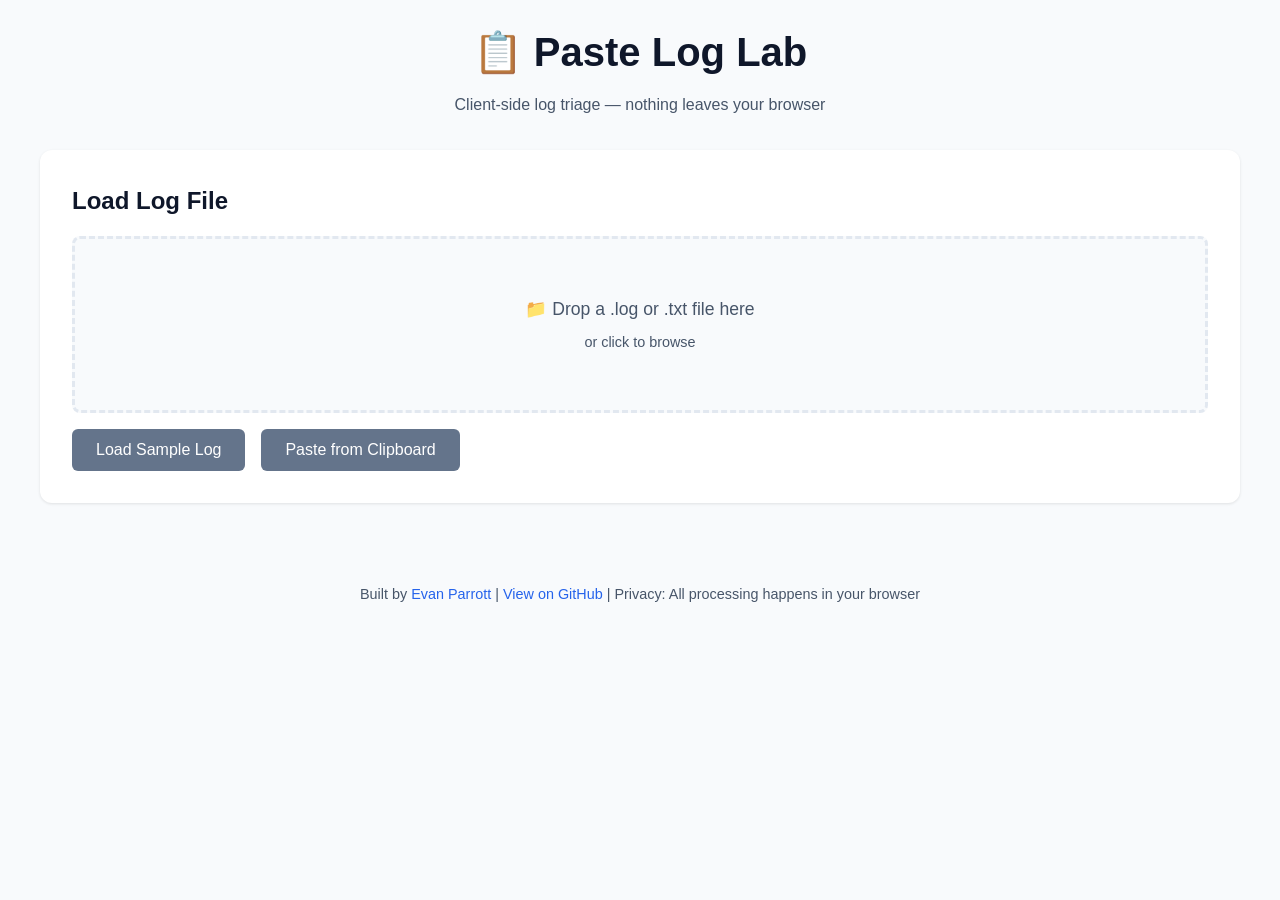
<file: index.html>
<!DOCTYPE html>
<html lang="en">
<head>
    <meta charset="UTF-8">
    <meta name="viewport" content="width=device-width, initial-scale=1.0">
    <meta name="description" content="Client-side log file analyzer - paste, drop, or upload logs for instant triage">
    <title>Paste Log Lab</title>
    <link rel="stylesheet" href="styles.css">
</head>
<body>
    <header>
        <h1>📋 Paste Log Lab</h1>
        <p class="subtitle">Client-side log triage — nothing leaves your browser</p>
    </header>

    <main>
        <section id="input-section" class="card">
            <h2>Load Log File</h2>
            
            <div id="drop-zone" class="drop-zone">
                <p>📁 Drop a .log or .txt file here</p>
                <p class="hint">or click to browse</p>
                <input type="file" id="file-input" accept=".log,.txt,text/plain" aria-label="Choose log file">
            </div>

            <div class="button-group">
                <button id="load-sample-btn" class="btn btn-secondary">Load Sample Log</button>
                <button id="paste-btn" class="btn btn-secondary">Paste from Clipboard</button>
            </div>

            <div id="paste-area-container" style="display: none;">
                <label for="paste-textarea">Or paste log content:</label>
                <textarea id="paste-textarea" rows="8" placeholder="Paste your log content here..." aria-label="Paste log content"></textarea>
                <button id="analyze-paste-btn" class="btn btn-primary">Analyze Pasted Content</button>
            </div>
        </section>

        <section id="status-section" style="display: none;">
            <div id="status-message" class="status-message"></div>
        </section>

        <section id="results-section" style="display: none;">
            <div class="card">
                <div class="results-header">
                    <h2>Analysis Results</h2>
                    <div class="button-group">
                        <button id="copy-filtered-btn" class="btn btn-small">Copy Filtered Lines</button>
                        <button id="copy-summary-btn" class="btn btn-small">Copy Summary as Markdown</button>
                        <button id="clear-btn" class="btn btn-small btn-secondary">Clear</button>
                    </div>
                </div>

                <div id="summary-container" class="summary-container">
                    <h3>Summary</h3>
                    <div id="summary-stats" class="summary-stats"></div>
                    <div id="level-histogram" class="histogram"></div>
                    <div id="error-codes-container" style="display: none;">
                        <h4>Error Codes</h4>
                        <div id="error-codes-list"></div>
                    </div>
                    <div id="time-histogram-container" style="display: none;">
                        <h4>Timeline</h4>
                        <div id="time-histogram"></div>
                    </div>
                </div>

                <div class="filters-container">
                    <h3>Filters</h3>
                    <div class="filter-row">
                        <label for="search-input">Search:</label>
                        <input type="text" id="search-input" placeholder="Filter by text..." aria-label="Search filter">
                    </div>
                    <div class="filter-row">
                        <label>Log Levels:</label>
                        <div id="level-filters" class="chip-container"></div>
                    </div>
                    <div class="filter-row" id="logger-filter-row" style="display: none;">
                        <label>Loggers:</label>
                        <div id="logger-filters" class="chip-container"></div>
                    </div>
                </div>

                <div id="log-lines-container">
                    <h3>Log Lines <span id="line-count"></span></h3>
                    <div id="log-lines" class="log-lines"></div>
                </div>
            </div>
        </section>
    </main>

    <footer>
        <p>Built by <a href="https://github.com/evan-thedev" target="_blank" rel="noopener">Evan Parrott</a> | 
        <a href="https://github.com/evan-thedev/paste-log-lab" target="_blank" rel="noopener">View on GitHub</a> | 
        Privacy: All processing happens in your browser</p>
    </footer>

    <script src="app.js"></script>
</body>
</html>
</file>
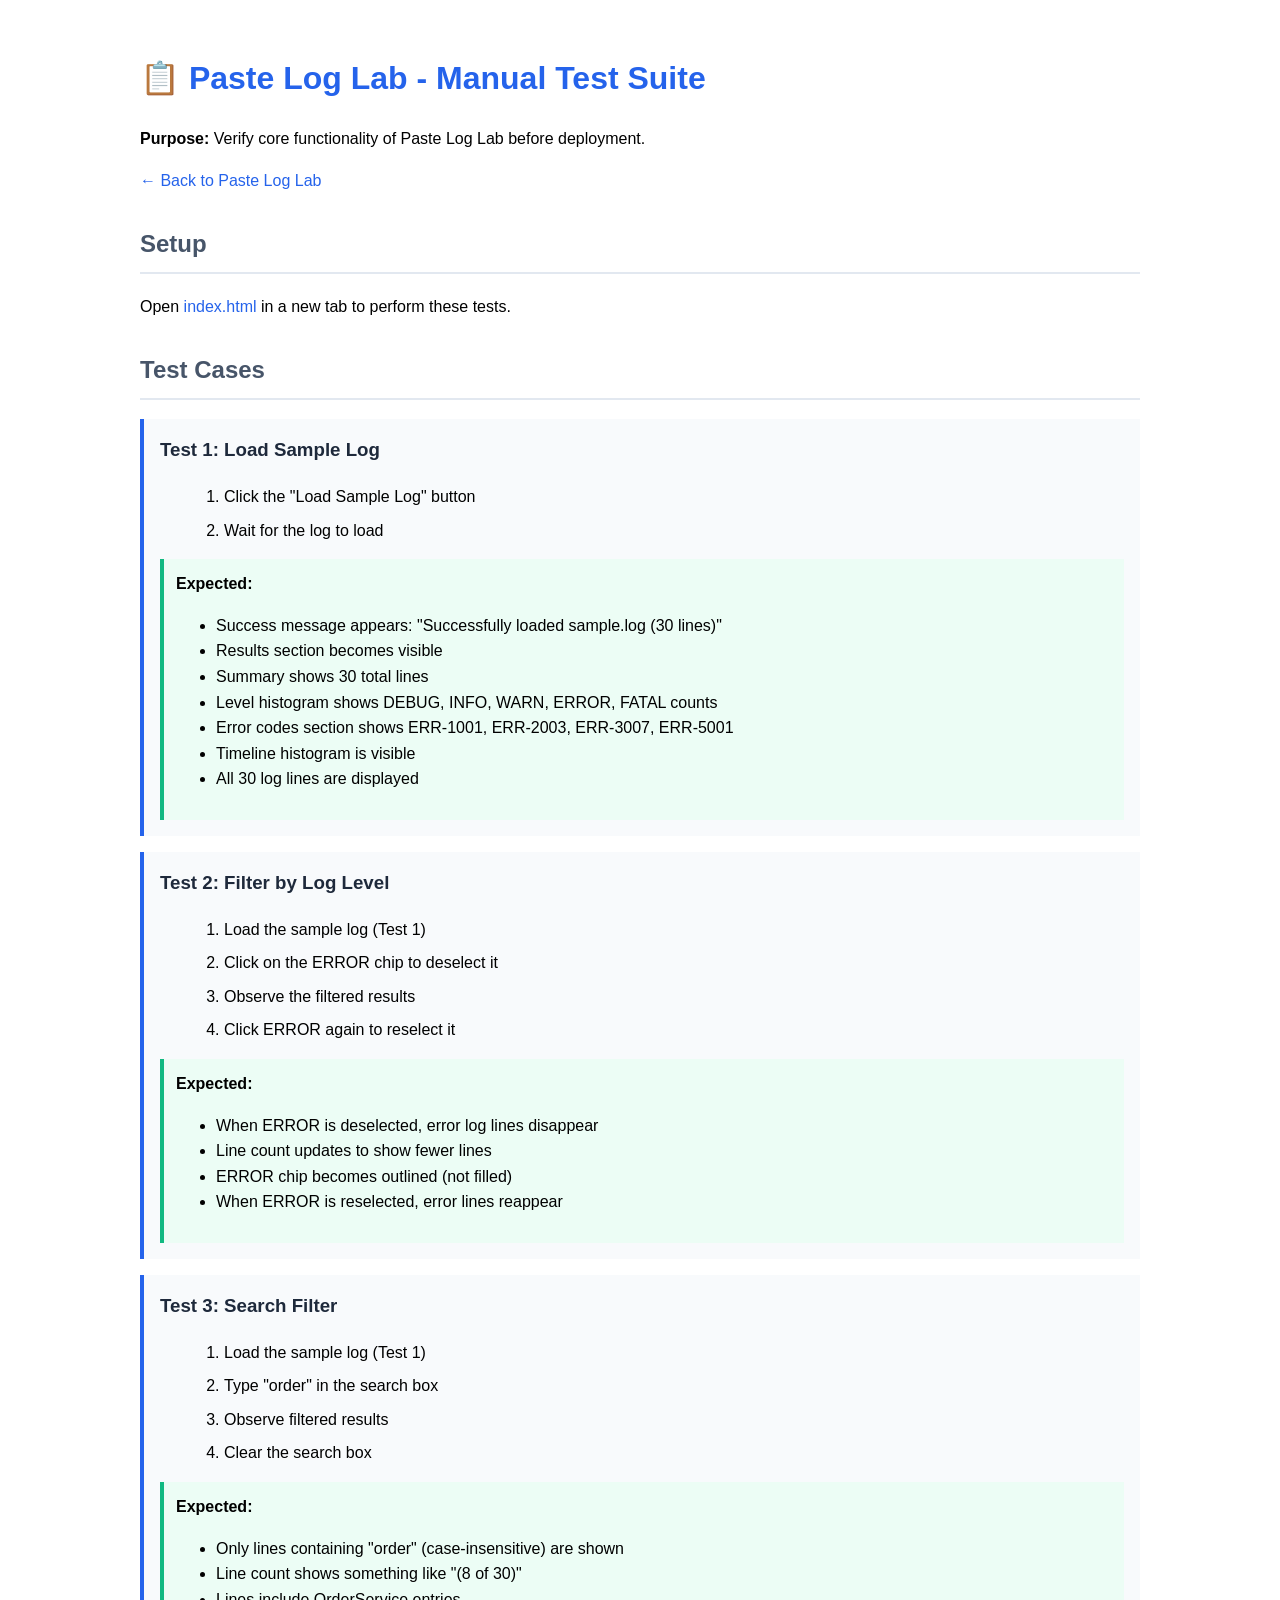
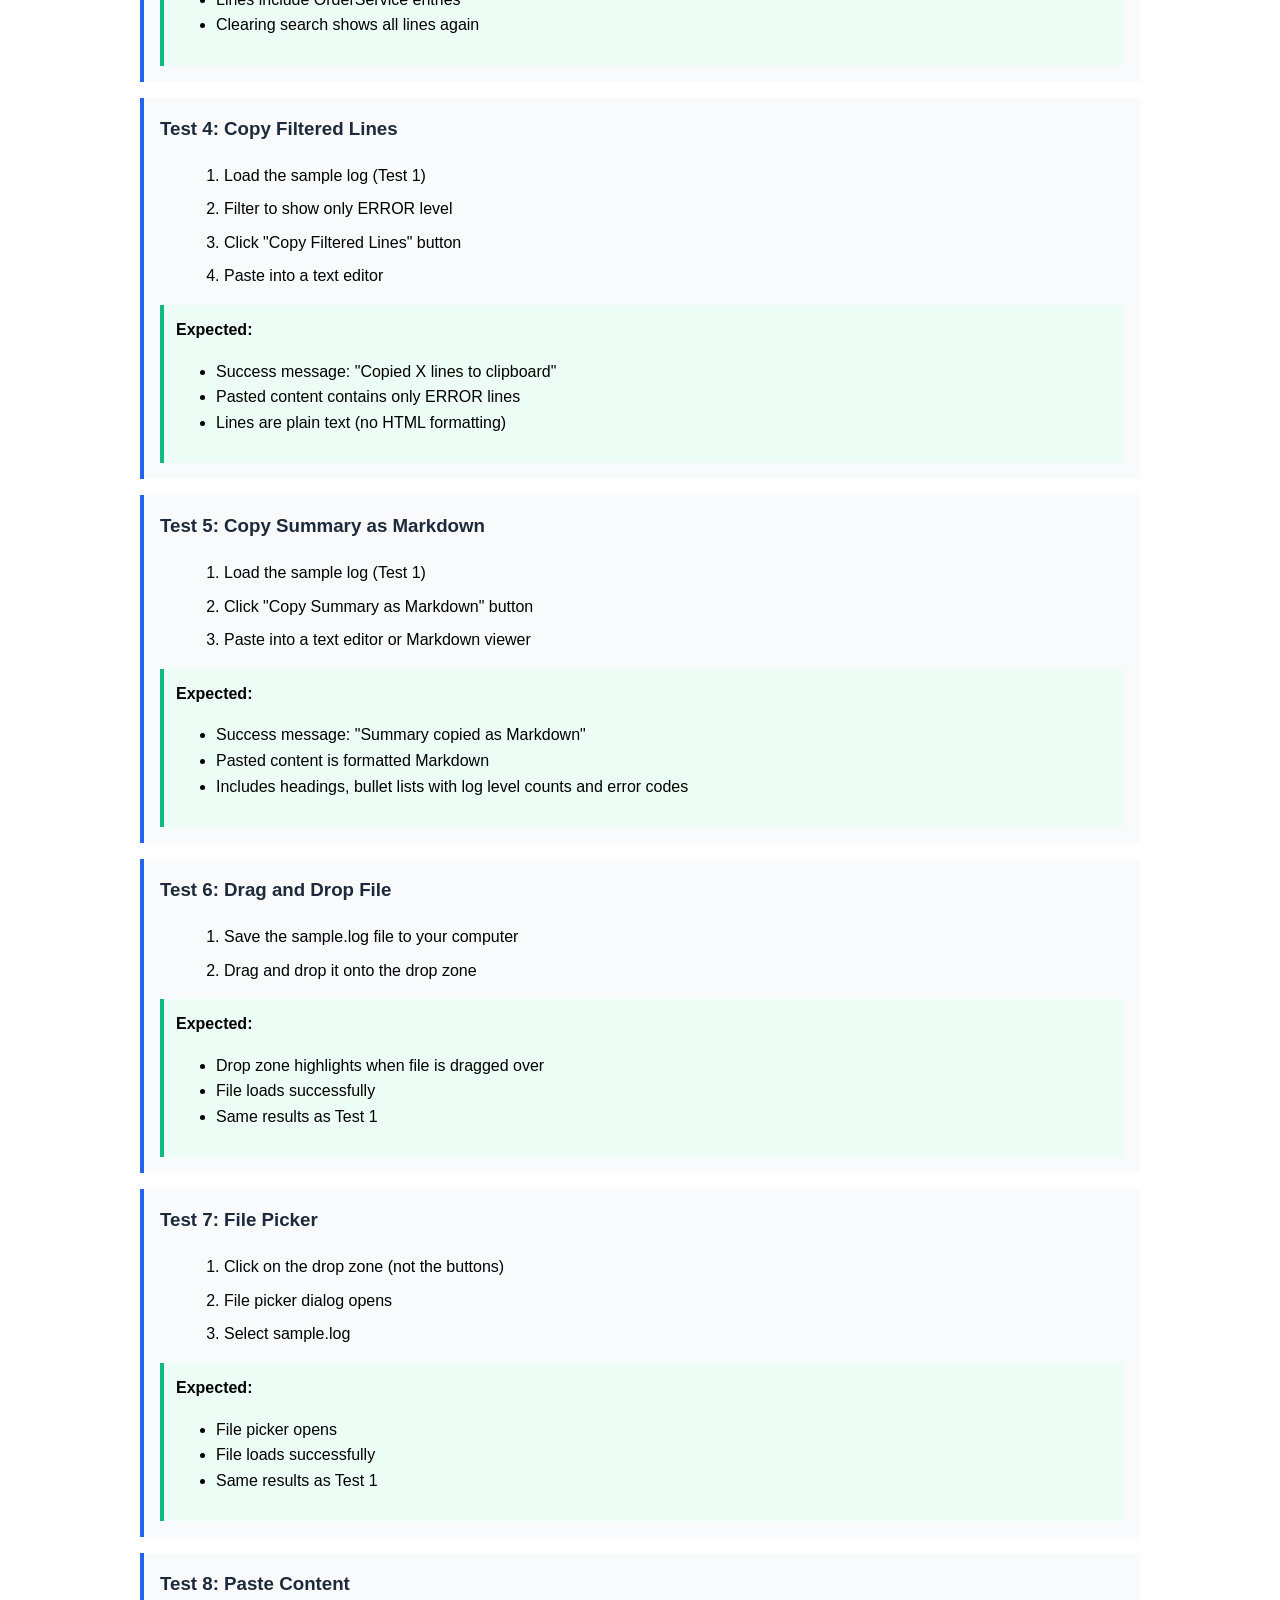
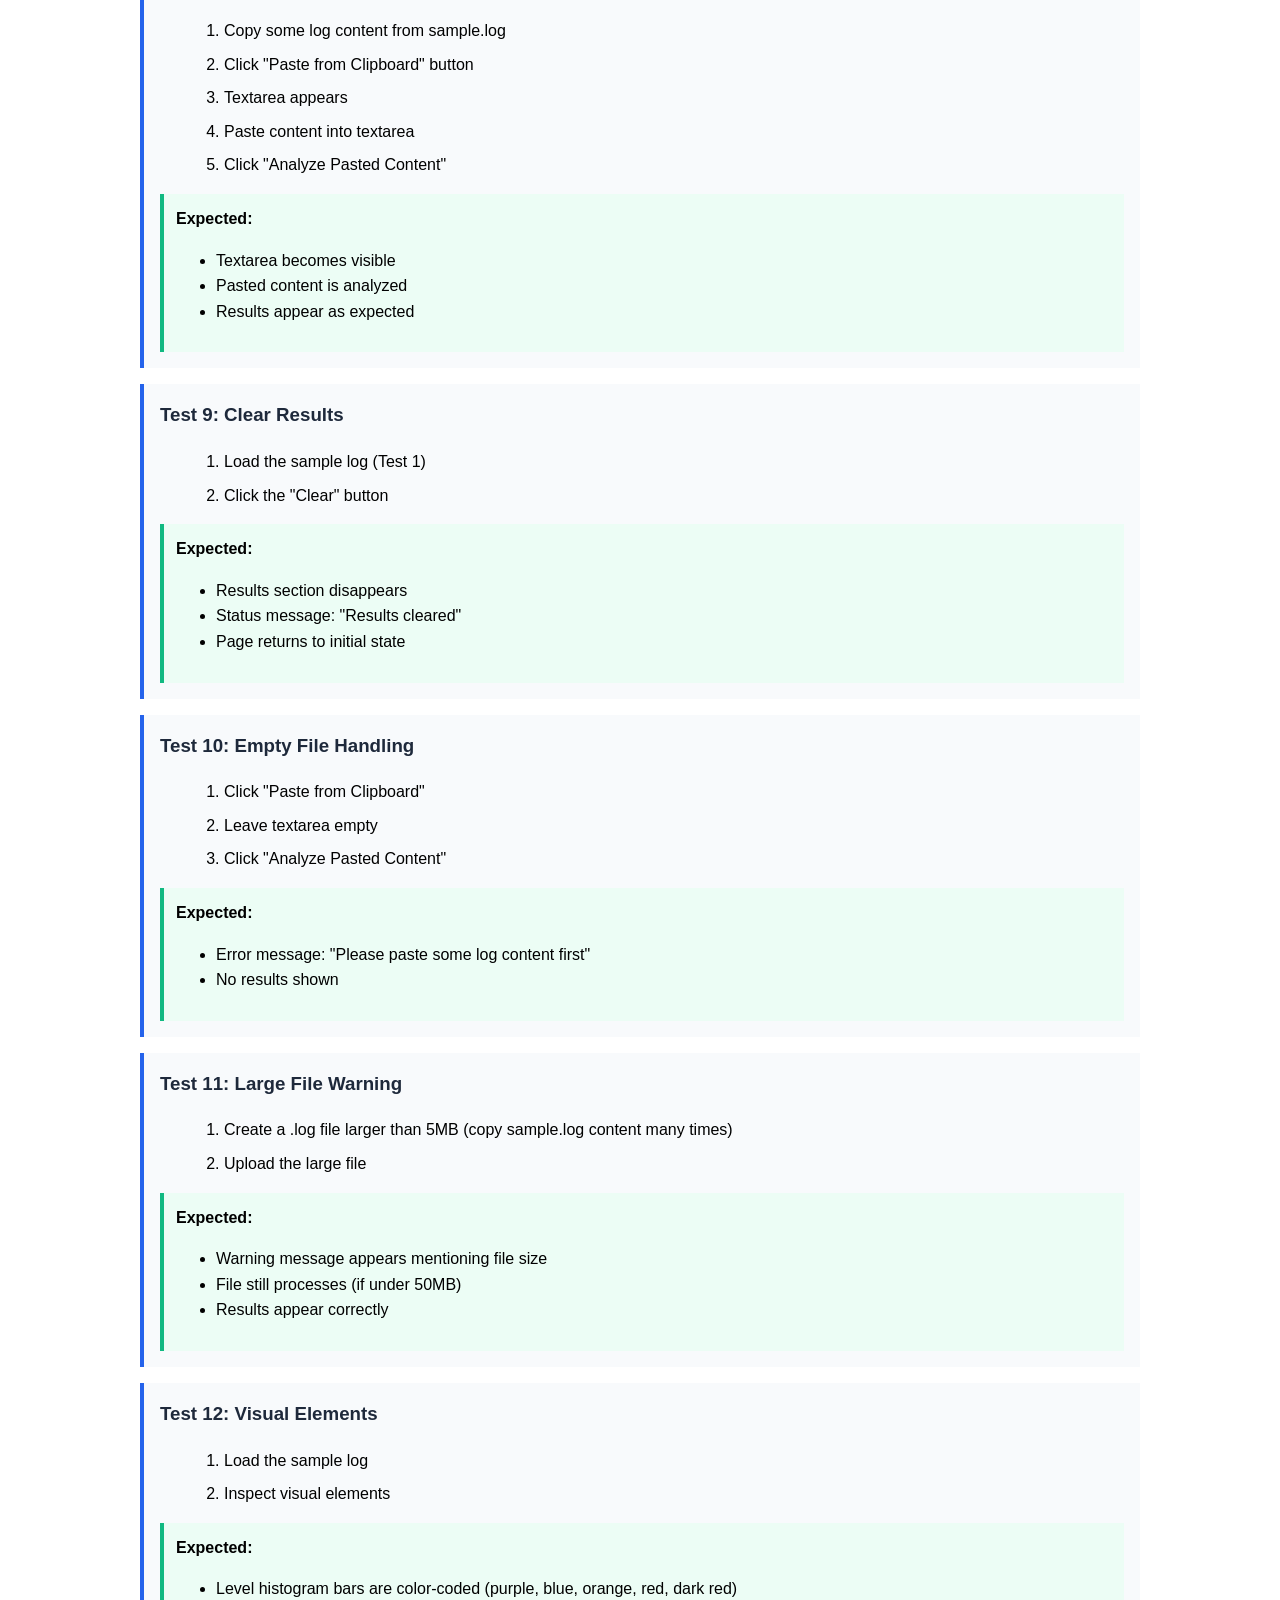
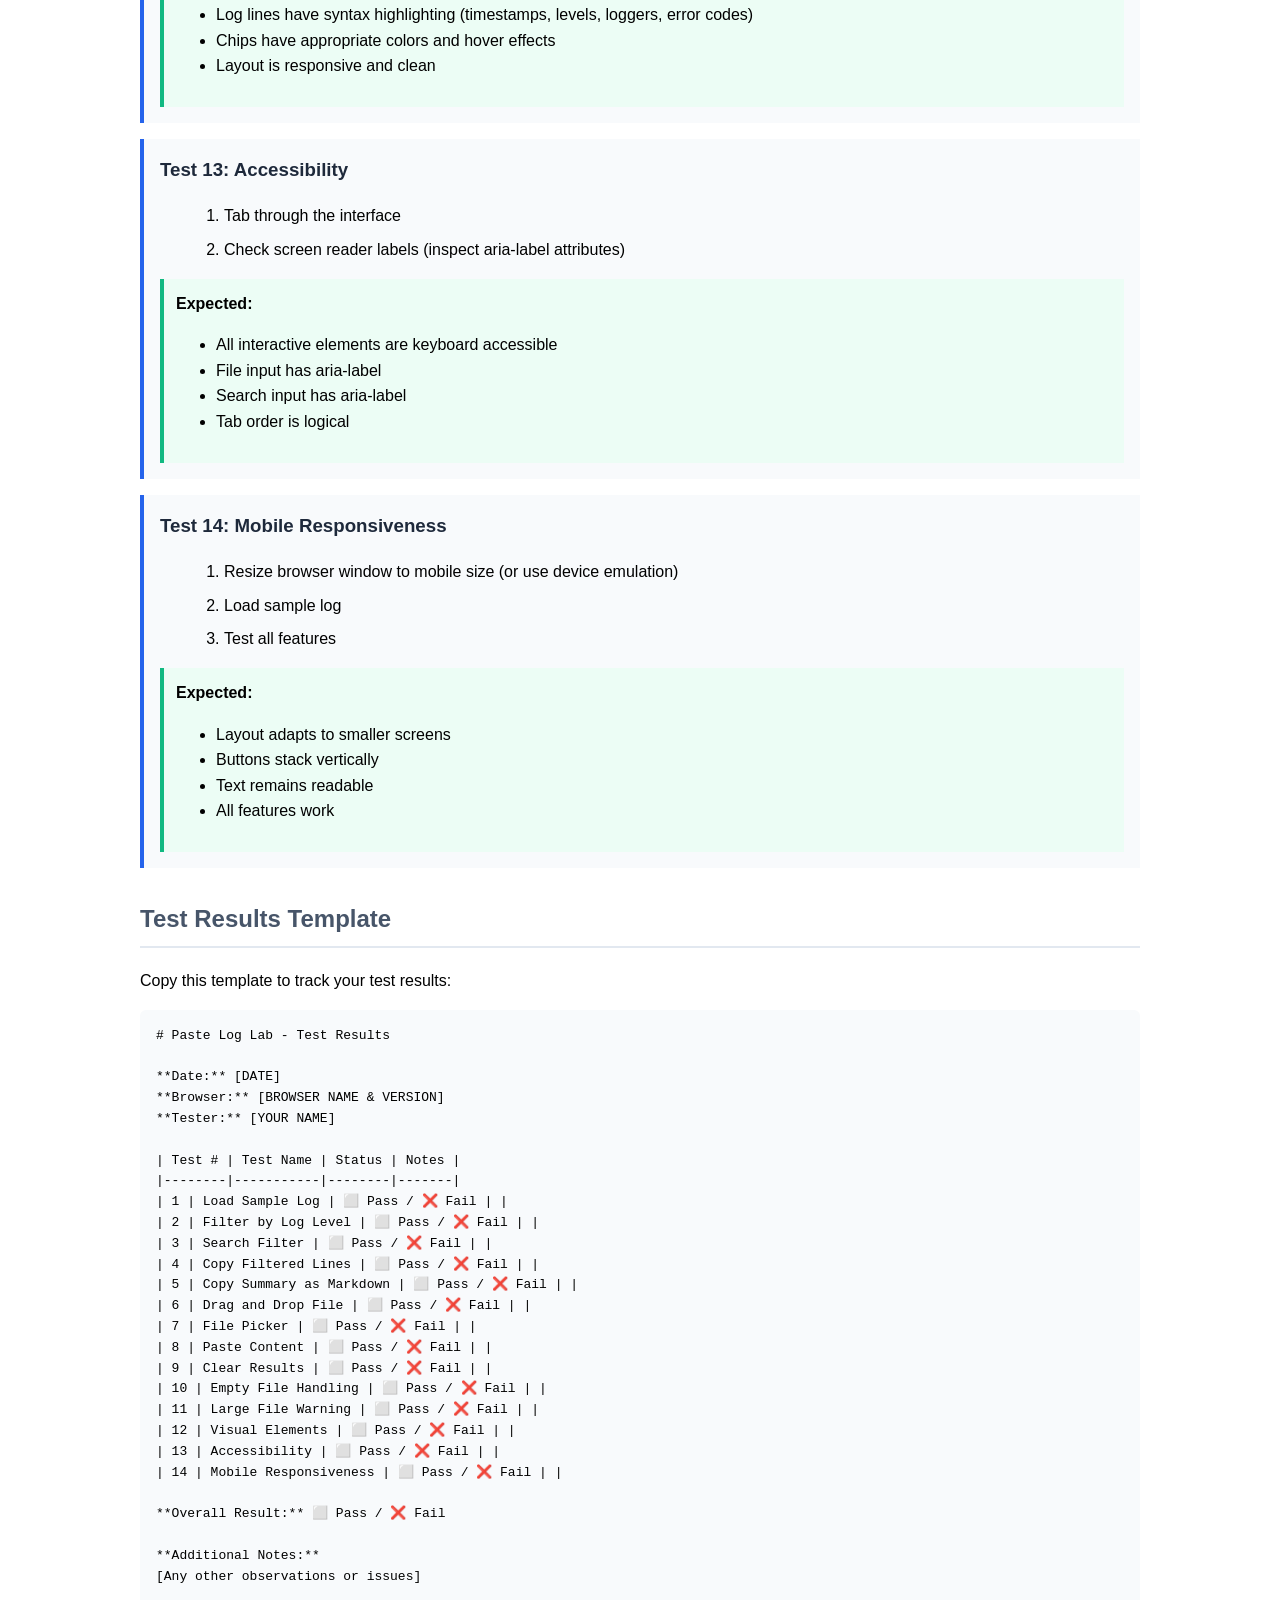
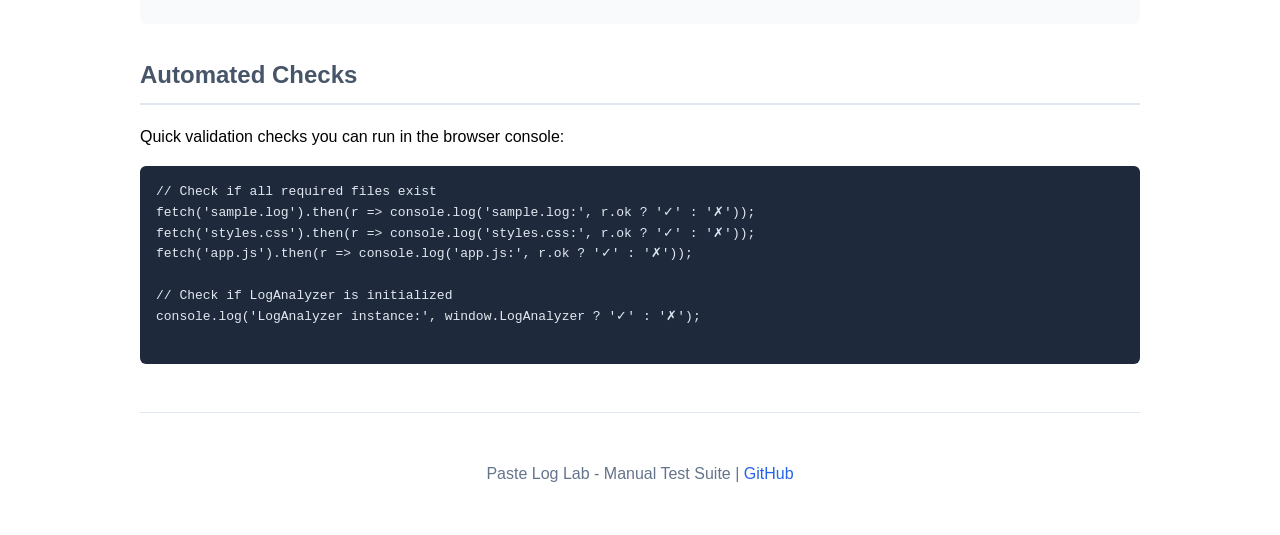
<file: test.html>
<!DOCTYPE html>
<html lang="en">
<head>
    <meta charset="UTF-8">
    <meta name="viewport" content="width=device-width, initial-scale=1.0">
    <title>Paste Log Lab - Manual Tests</title>
    <style>
        body {
            font-family: -apple-system, BlinkMacSystemFont, 'Segoe UI', Roboto, sans-serif;
            max-width: 1000px;
            margin: 0 auto;
            padding: 2rem;
            line-height: 1.6;
        }
        h1 { color: #2563eb; }
        h2 { 
            color: #475569;
            margin-top: 2rem;
            border-bottom: 2px solid #e2e8f0;
            padding-bottom: 0.5rem;
        }
        .test-case {
            background: #f8fafc;
            border-left: 4px solid #2563eb;
            padding: 1rem;
            margin: 1rem 0;
        }
        .test-case h3 {
            margin-top: 0;
            color: #1e293b;
        }
        .expected {
            background: #ecfdf5;
            border-left: 4px solid #10b981;
            padding: 0.75rem;
            margin-top: 0.5rem;
        }
        .steps {
            list-style: decimal;
            margin-left: 1.5rem;
        }
        .steps li {
            margin: 0.5rem 0;
        }
        code {
            background: #e2e8f0;
            padding: 0.2rem 0.4rem;
            border-radius: 3px;
            font-family: 'Courier New', monospace;
        }
        a {
            color: #2563eb;
            text-decoration: none;
        }
        a:hover {
            text-decoration: underline;
        }
        .status {
            display: inline-block;
            padding: 0.25rem 0.75rem;
            border-radius: 12px;
            font-size: 0.85rem;
            font-weight: 600;
        }
        .status.pass { background: #d1fae5; color: #065f46; }
        .status.fail { background: #fee2e2; color: #991b1b; }
        .status.pending { background: #fef3c7; color: #92400e; }
    </style>
</head>
<body>
    <h1>📋 Paste Log Lab - Manual Test Suite</h1>
    <p><strong>Purpose:</strong> Verify core functionality of Paste Log Lab before deployment.</p>
    <p><a href="index.html">← Back to Paste Log Lab</a></p>

    <h2>Setup</h2>
    <p>Open <a href="index.html" target="_blank">index.html</a> in a new tab to perform these tests.</p>

    <h2>Test Cases</h2>

    <div class="test-case">
        <h3>Test 1: Load Sample Log</h3>
        <ol class="steps">
            <li>Click the "Load Sample Log" button</li>
            <li>Wait for the log to load</li>
        </ol>
        <div class="expected">
            <strong>Expected:</strong>
            <ul>
                <li>Success message appears: "Successfully loaded sample.log (30 lines)"</li>
                <li>Results section becomes visible</li>
                <li>Summary shows 30 total lines</li>
                <li>Level histogram shows DEBUG, INFO, WARN, ERROR, FATAL counts</li>
                <li>Error codes section shows ERR-1001, ERR-2003, ERR-3007, ERR-5001</li>
                <li>Timeline histogram is visible</li>
                <li>All 30 log lines are displayed</li>
            </ul>
        </div>
    </div>

    <div class="test-case">
        <h3>Test 2: Filter by Log Level</h3>
        <ol class="steps">
            <li>Load the sample log (Test 1)</li>
            <li>Click on the ERROR chip to deselect it</li>
            <li>Observe the filtered results</li>
            <li>Click ERROR again to reselect it</li>
        </ol>
        <div class="expected">
            <strong>Expected:</strong>
            <ul>
                <li>When ERROR is deselected, error log lines disappear</li>
                <li>Line count updates to show fewer lines</li>
                <li>ERROR chip becomes outlined (not filled)</li>
                <li>When ERROR is reselected, error lines reappear</li>
            </ul>
        </div>
    </div>

    <div class="test-case">
        <h3>Test 3: Search Filter</h3>
        <ol class="steps">
            <li>Load the sample log (Test 1)</li>
            <li>Type "order" in the search box</li>
            <li>Observe filtered results</li>
            <li>Clear the search box</li>
        </ol>
        <div class="expected">
            <strong>Expected:</strong>
            <ul>
                <li>Only lines containing "order" (case-insensitive) are shown</li>
                <li>Line count shows something like "(8 of 30)"</li>
                <li>Lines include OrderService entries</li>
                <li>Clearing search shows all lines again</li>
            </ul>
        </div>
    </div>

    <div class="test-case">
        <h3>Test 4: Copy Filtered Lines</h3>
        <ol class="steps">
            <li>Load the sample log (Test 1)</li>
            <li>Filter to show only ERROR level</li>
            <li>Click "Copy Filtered Lines" button</li>
            <li>Paste into a text editor</li>
        </ol>
        <div class="expected">
            <strong>Expected:</strong>
            <ul>
                <li>Success message: "Copied X lines to clipboard"</li>
                <li>Pasted content contains only ERROR lines</li>
                <li>Lines are plain text (no HTML formatting)</li>
            </ul>
        </div>
    </div>

    <div class="test-case">
        <h3>Test 5: Copy Summary as Markdown</h3>
        <ol class="steps">
            <li>Load the sample log (Test 1)</li>
            <li>Click "Copy Summary as Markdown" button</li>
            <li>Paste into a text editor or Markdown viewer</li>
        </ol>
        <div class="expected">
            <strong>Expected:</strong>
            <ul>
                <li>Success message: "Summary copied as Markdown"</li>
                <li>Pasted content is formatted Markdown</li>
                <li>Includes headings, bullet lists with log level counts and error codes</li>
            </ul>
        </div>
    </div>

    <div class="test-case">
        <h3>Test 6: Drag and Drop File</h3>
        <ol class="steps">
            <li>Save the sample.log file to your computer</li>
            <li>Drag and drop it onto the drop zone</li>
        </ol>
        <div class="expected">
            <strong>Expected:</strong>
            <ul>
                <li>Drop zone highlights when file is dragged over</li>
                <li>File loads successfully</li>
                <li>Same results as Test 1</li>
            </ul>
        </div>
    </div>

    <div class="test-case">
        <h3>Test 7: File Picker</h3>
        <ol class="steps">
            <li>Click on the drop zone (not the buttons)</li>
            <li>File picker dialog opens</li>
            <li>Select sample.log</li>
        </ol>
        <div class="expected">
            <strong>Expected:</strong>
            <ul>
                <li>File picker opens</li>
                <li>File loads successfully</li>
                <li>Same results as Test 1</li>
            </ul>
        </div>
    </div>

    <div class="test-case">
        <h3>Test 8: Paste Content</h3>
        <ol class="steps">
            <li>Copy some log content from sample.log</li>
            <li>Click "Paste from Clipboard" button</li>
            <li>Textarea appears</li>
            <li>Paste content into textarea</li>
            <li>Click "Analyze Pasted Content"</li>
        </ol>
        <div class="expected">
            <strong>Expected:</strong>
            <ul>
                <li>Textarea becomes visible</li>
                <li>Pasted content is analyzed</li>
                <li>Results appear as expected</li>
            </ul>
        </div>
    </div>

    <div class="test-case">
        <h3>Test 9: Clear Results</h3>
        <ol class="steps">
            <li>Load the sample log (Test 1)</li>
            <li>Click the "Clear" button</li>
        </ol>
        <div class="expected">
            <strong>Expected:</strong>
            <ul>
                <li>Results section disappears</li>
                <li>Status message: "Results cleared"</li>
                <li>Page returns to initial state</li>
            </ul>
        </div>
    </div>

    <div class="test-case">
        <h3>Test 10: Empty File Handling</h3>
        <ol class="steps">
            <li>Click "Paste from Clipboard"</li>
            <li>Leave textarea empty</li>
            <li>Click "Analyze Pasted Content"</li>
        </ol>
        <div class="expected">
            <strong>Expected:</strong>
            <ul>
                <li>Error message: "Please paste some log content first"</li>
                <li>No results shown</li>
            </ul>
        </div>
    </div>

    <div class="test-case">
        <h3>Test 11: Large File Warning</h3>
        <ol class="steps">
            <li>Create a .log file larger than 5MB (copy sample.log content many times)</li>
            <li>Upload the large file</li>
        </ol>
        <div class="expected">
            <strong>Expected:</strong>
            <ul>
                <li>Warning message appears mentioning file size</li>
                <li>File still processes (if under 50MB)</li>
                <li>Results appear correctly</li>
            </ul>
        </div>
    </div>

    <div class="test-case">
        <h3>Test 12: Visual Elements</h3>
        <ol class="steps">
            <li>Load the sample log</li>
            <li>Inspect visual elements</li>
        </ol>
        <div class="expected">
            <strong>Expected:</strong>
            <ul>
                <li>Level histogram bars are color-coded (purple, blue, orange, red, dark red)</li>
                <li>Log lines have syntax highlighting (timestamps, levels, loggers, error codes)</li>
                <li>Chips have appropriate colors and hover effects</li>
                <li>Layout is responsive and clean</li>
            </ul>
        </div>
    </div>

    <div class="test-case">
        <h3>Test 13: Accessibility</h3>
        <ol class="steps">
            <li>Tab through the interface</li>
            <li>Check screen reader labels (inspect aria-label attributes)</li>
        </ol>
        <div class="expected">
            <strong>Expected:</strong>
            <ul>
                <li>All interactive elements are keyboard accessible</li>
                <li>File input has aria-label</li>
                <li>Search input has aria-label</li>
                <li>Tab order is logical</li>
            </ul>
        </div>
    </div>

    <div class="test-case">
        <h3>Test 14: Mobile Responsiveness</h3>
        <ol class="steps">
            <li>Resize browser window to mobile size (or use device emulation)</li>
            <li>Load sample log</li>
            <li>Test all features</li>
        </ol>
        <div class="expected">
            <strong>Expected:</strong>
            <ul>
                <li>Layout adapts to smaller screens</li>
                <li>Buttons stack vertically</li>
                <li>Text remains readable</li>
                <li>All features work</li>
            </ul>
        </div>
    </div>

    <h2>Test Results Template</h2>
    <p>Copy this template to track your test results:</p>
    <pre style="background: #f8fafc; padding: 1rem; border-radius: 6px; overflow-x: auto;">
# Paste Log Lab - Test Results

**Date:** [DATE]
**Browser:** [BROWSER NAME & VERSION]
**Tester:** [YOUR NAME]

| Test # | Test Name | Status | Notes |
|--------|-----------|--------|-------|
| 1 | Load Sample Log | ⬜ Pass / ❌ Fail | |
| 2 | Filter by Log Level | ⬜ Pass / ❌ Fail | |
| 3 | Search Filter | ⬜ Pass / ❌ Fail | |
| 4 | Copy Filtered Lines | ⬜ Pass / ❌ Fail | |
| 5 | Copy Summary as Markdown | ⬜ Pass / ❌ Fail | |
| 6 | Drag and Drop File | ⬜ Pass / ❌ Fail | |
| 7 | File Picker | ⬜ Pass / ❌ Fail | |
| 8 | Paste Content | ⬜ Pass / ❌ Fail | |
| 9 | Clear Results | ⬜ Pass / ❌ Fail | |
| 10 | Empty File Handling | ⬜ Pass / ❌ Fail | |
| 11 | Large File Warning | ⬜ Pass / ❌ Fail | |
| 12 | Visual Elements | ⬜ Pass / ❌ Fail | |
| 13 | Accessibility | ⬜ Pass / ❌ Fail | |
| 14 | Mobile Responsiveness | ⬜ Pass / ❌ Fail | |

**Overall Result:** ⬜ Pass / ❌ Fail

**Additional Notes:**
[Any other observations or issues]
    </pre>

    <h2>Automated Checks</h2>
    <p>Quick validation checks you can run in the browser console:</p>
    <pre style="background: #1e293b; color: #e2e8f0; padding: 1rem; border-radius: 6px; overflow-x: auto;">
// Check if all required files exist
fetch('sample.log').then(r => console.log('sample.log:', r.ok ? '✓' : '✗'));
fetch('styles.css').then(r => console.log('styles.css:', r.ok ? '✓' : '✗'));
fetch('app.js').then(r => console.log('app.js:', r.ok ? '✓' : '✗'));

// Check if LogAnalyzer is initialized
console.log('LogAnalyzer instance:', window.LogAnalyzer ? '✓' : '✗');
    </pre>

    <footer style="margin-top: 3rem; padding-top: 2rem; border-top: 1px solid #e2e8f0; color: #64748b; text-align: center;">
        <p>Paste Log Lab - Manual Test Suite | <a href="https://github.com/evan-thedev/paste-log-lab">GitHub</a></p>
    </footer>
</body>
</html>
</file>
<file: styles.css>
:root {
    --primary-color: #2563eb;
    --primary-hover: #1d4ed8;
    --secondary-color: #64748b;
    --background: #f8fafc;
    --card-background: #ffffff;
    --border-color: #e2e8f0;
    --text-primary: #0f172a;
    --text-secondary: #475569;
    --success-color: #10b981;
    --warning-color: #f59e0b;
    --error-color: #ef4444;
    --debug-color: #8b5cf6;
    --info-color: #3b82f6;
    --fatal-color: #dc2626;
}

* {
    margin: 0;
    padding: 0;
    box-sizing: border-box;
}

body {
    font-family: -apple-system, BlinkMacSystemFont, 'Segoe UI', Roboto, 'Helvetica Neue', Arial, sans-serif;
    line-height: 1.6;
    color: var(--text-primary);
    background: var(--background);
    padding: 20px;
}

header {
    text-align: center;
    margin-bottom: 2rem;
}

header h1 {
    font-size: 2.5rem;
    margin-bottom: 0.5rem;
}

.subtitle {
    color: var(--text-secondary);
    font-size: 1rem;
}

main {
    max-width: 1200px;
    margin: 0 auto;
}

.card {
    background: var(--card-background);
    border-radius: 12px;
    padding: 2rem;
    box-shadow: 0 1px 3px rgba(0, 0, 0, 0.1);
    margin-bottom: 1.5rem;
}

h2 {
    font-size: 1.5rem;
    margin-bottom: 1rem;
}

h3 {
    font-size: 1.25rem;
    margin: 1.5rem 0 1rem 0;
}

h4 {
    font-size: 1.1rem;
    margin: 1rem 0 0.5rem 0;
}

.drop-zone {
    border: 3px dashed var(--border-color);
    border-radius: 8px;
    padding: 3rem;
    text-align: center;
    cursor: pointer;
    transition: all 0.3s ease;
    position: relative;
    background: var(--background);
}

.drop-zone:hover,
.drop-zone.drag-over {
    border-color: var(--primary-color);
    background: #eff6ff;
}

.drop-zone p {
    font-size: 1.1rem;
    color: var(--text-secondary);
    margin: 0.5rem 0;
}

.drop-zone .hint {
    font-size: 0.9rem;
    color: var(--text-secondary);
}

#file-input {
    position: absolute;
    top: 0;
    left: 0;
    width: 100%;
    height: 100%;
    opacity: 0;
    cursor: pointer;
}

.button-group {
    display: flex;
    gap: 1rem;
    margin-top: 1rem;
    flex-wrap: wrap;
}

.btn {
    padding: 0.75rem 1.5rem;
    border: none;
    border-radius: 6px;
    font-size: 1rem;
    font-weight: 500;
    cursor: pointer;
    transition: all 0.2s ease;
}

.btn-primary {
    background: var(--primary-color);
    color: white;
}

.btn-primary:hover {
    background: var(--primary-hover);
}

.btn-secondary {
    background: var(--secondary-color);
    color: white;
}

.btn-secondary:hover {
    background: #475569;
}

.btn-small {
    padding: 0.5rem 1rem;
    font-size: 0.9rem;
}

#paste-area-container {
    margin-top: 1.5rem;
}

#paste-area-container label {
    display: block;
    margin-bottom: 0.5rem;
    font-weight: 500;
}

#paste-textarea {
    width: 100%;
    padding: 0.75rem;
    border: 2px solid var(--border-color);
    border-radius: 6px;
    font-family: 'Courier New', monospace;
    font-size: 0.9rem;
    resize: vertical;
    margin-bottom: 0.75rem;
}

#paste-textarea:focus {
    outline: none;
    border-color: var(--primary-color);
}

.status-message {
    padding: 1rem;
    border-radius: 6px;
    margin-bottom: 1rem;
    font-weight: 500;
}

.status-message.success {
    background: #d1fae5;
    color: #065f46;
}

.status-message.error {
    background: #fee2e2;
    color: #991b1b;
}

.status-message.warning {
    background: #fef3c7;
    color: #92400e;
}

.results-header {
    display: flex;
    justify-content: space-between;
    align-items: center;
    flex-wrap: wrap;
    gap: 1rem;
    margin-bottom: 1rem;
}

.summary-container {
    background: var(--background);
    padding: 1.5rem;
    border-radius: 8px;
    margin-bottom: 1.5rem;
}

.summary-stats {
    display: grid;
    grid-template-columns: repeat(auto-fit, minmax(150px, 1fr));
    gap: 1rem;
    margin-bottom: 1.5rem;
}

.stat-card {
    background: var(--card-background);
    padding: 1rem;
    border-radius: 6px;
    border-left: 4px solid var(--primary-color);
}

.stat-label {
    font-size: 0.85rem;
    color: var(--text-secondary);
    text-transform: uppercase;
    letter-spacing: 0.5px;
}

.stat-value {
    font-size: 1.5rem;
    font-weight: 700;
    margin-top: 0.25rem;
}

.histogram {
    display: flex;
    flex-direction: column;
    gap: 0.75rem;
}

.histogram-item {
    display: flex;
    align-items: center;
    gap: 1rem;
}

.histogram-label {
    min-width: 80px;
    font-weight: 600;
    font-size: 0.9rem;
}

.histogram-bar-container {
    flex: 1;
    height: 28px;
    background: var(--border-color);
    border-radius: 4px;
    overflow: hidden;
    position: relative;
}

.histogram-bar {
    height: 100%;
    border-radius: 4px;
    transition: width 0.3s ease;
    display: flex;
    align-items: center;
    padding: 0 0.5rem;
    color: white;
    font-weight: 600;
    font-size: 0.85rem;
}

.histogram-count {
    min-width: 50px;
    text-align: right;
    font-weight: 600;
}

.level-DEBUG { background: var(--debug-color); }
.level-INFO { background: var(--info-color); }
.level-WARN { background: var(--warning-color); }
.level-ERROR { background: var(--error-color); }
.level-FATAL { background: var(--fatal-color); }

#error-codes-list {
    display: grid;
    grid-template-columns: repeat(auto-fill, minmax(200px, 1fr));
    gap: 0.75rem;
}

.error-code-item {
    background: var(--card-background);
    padding: 0.75rem;
    border-radius: 6px;
    border-left: 3px solid var(--error-color);
    font-size: 0.9rem;
}

.error-code-name {
    font-weight: 700;
    font-family: 'Courier New', monospace;
}

.error-code-count {
    color: var(--text-secondary);
    font-size: 0.85rem;
}

#time-histogram {
    display: flex;
    gap: 0.5rem;
    align-items: flex-end;
    height: 100px;
    padding: 0.5rem;
    background: var(--card-background);
    border-radius: 6px;
}

.time-bar {
    flex: 1;
    background: var(--primary-color);
    border-radius: 2px 2px 0 0;
    position: relative;
    cursor: pointer;
    transition: opacity 0.2s ease;
}

.time-bar:hover {
    opacity: 0.8;
}

.time-bar-tooltip {
    position: absolute;
    bottom: 100%;
    left: 50%;
    transform: translateX(-50%);
    background: rgba(0, 0, 0, 0.8);
    color: white;
    padding: 0.25rem 0.5rem;
    border-radius: 4px;
    font-size: 0.75rem;
    white-space: nowrap;
    display: none;
}

.time-bar:hover .time-bar-tooltip {
    display: block;
}

.filters-container {
    background: var(--background);
    padding: 1.5rem;
    border-radius: 8px;
    margin-bottom: 1.5rem;
}

.filter-row {
    margin-bottom: 1rem;
}

.filter-row:last-child {
    margin-bottom: 0;
}

.filter-row label {
    display: block;
    font-weight: 600;
    margin-bottom: 0.5rem;
    font-size: 0.95rem;
}

#search-input {
    width: 100%;
    max-width: 400px;
    padding: 0.5rem 0.75rem;
    border: 2px solid var(--border-color);
    border-radius: 6px;
    font-size: 0.95rem;
}

#search-input:focus {
    outline: none;
    border-color: var(--primary-color);
}

.chip-container {
    display: flex;
    gap: 0.5rem;
    flex-wrap: wrap;
}

.chip {
    padding: 0.4rem 0.75rem;
    border-radius: 20px;
    font-size: 0.85rem;
    font-weight: 600;
    cursor: pointer;
    transition: all 0.2s ease;
    border: 2px solid;
    background: white;
}

.chip:hover {
    transform: translateY(-1px);
}

.chip.active {
    color: white;
}

.chip.chip-DEBUG { border-color: var(--debug-color); color: var(--debug-color); }
.chip.chip-DEBUG.active { background: var(--debug-color); }

.chip.chip-INFO { border-color: var(--info-color); color: var(--info-color); }
.chip.chip-INFO.active { background: var(--info-color); }

.chip.chip-WARN { border-color: var(--warning-color); color: var(--warning-color); }
.chip.chip-WARN.active { background: var(--warning-color); }

.chip.chip-ERROR { border-color: var(--error-color); color: var(--error-color); }
.chip.chip-ERROR.active { background: var(--error-color); }

.chip.chip-FATAL { border-color: var(--fatal-color); color: var(--fatal-color); }
.chip.chip-FATAL.active { background: var(--fatal-color); }

.chip.chip-logger {
    border-color: var(--secondary-color);
    color: var(--secondary-color);
}

.chip.chip-logger.active {
    background: var(--secondary-color);
    color: white;
}

#log-lines-container {
    margin-top: 1.5rem;
}

#line-count {
    font-size: 0.9rem;
    color: var(--text-secondary);
    font-weight: normal;
}

.log-lines {
    background: #1e293b;
    color: #e2e8f0;
    padding: 1rem;
    border-radius: 6px;
    font-family: 'Courier New', monospace;
    font-size: 0.85rem;
    line-height: 1.5;
    overflow-x: auto;
    max-height: 600px;
    overflow-y: auto;
}

.log-line {
    padding: 0.25rem 0;
    white-space: pre-wrap;
    word-break: break-word;
}

.log-line.hidden {
    display: none;
}

.log-line .timestamp {
    color: #94a3b8;
}

.log-line .level {
    font-weight: 700;
    padding: 0.1rem 0.3rem;
    border-radius: 3px;
}

.log-line .level-DEBUG { color: var(--debug-color); }
.log-line .level-INFO { color: var(--info-color); }
.log-line .level-WARN { color: var(--warning-color); }
.log-line .level-ERROR { color: var(--error-color); }
.log-line .level-FATAL { color: var(--fatal-color); }

.log-line .logger {
    color: #60a5fa;
}

.log-line .error-code {
    color: #fbbf24;
    font-weight: 600;
}

footer {
    text-align: center;
    margin-top: 3rem;
    padding: 2rem 0;
    color: var(--text-secondary);
    font-size: 0.9rem;
}

footer a {
    color: var(--primary-color);
    text-decoration: none;
}

footer a:hover {
    text-decoration: underline;
}

@media (max-width: 768px) {
    body {
        padding: 10px;
    }

    header h1 {
        font-size: 2rem;
    }

    .card {
        padding: 1.5rem;
    }

    .drop-zone {
        padding: 2rem 1rem;
    }

    .results-header {
        flex-direction: column;
        align-items: flex-start;
    }

    .button-group {
        width: 100%;
        flex-direction: column;
    }

    .btn {
        width: 100%;
    }

    .summary-stats {
        grid-template-columns: 1fr;
    }
}
</file>
